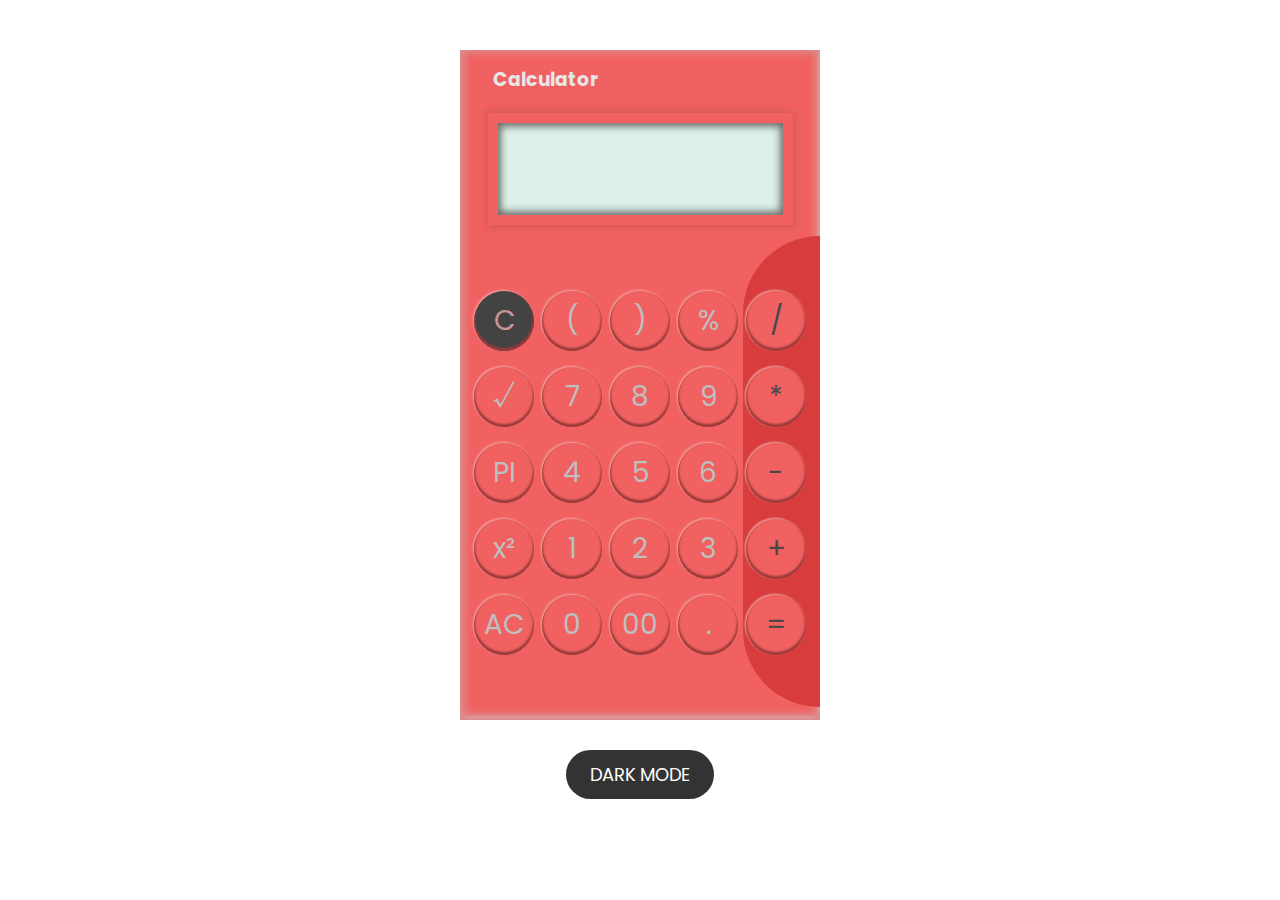
<file: index.html>
<!DOCTYPE html>
<html lang="en">
<head>
    <meta charset="UTF-8">
    <meta http-equiv="X-UA-Compatible" content="IE=edge">
    <meta name="viewport" content="width=device-width, initial-scale=1.0">
    <title>calculator</title>
    <link rel="stylesheet" href="css/style.css">
    <link href="https://fonts.googleapis.com/css2?family=Poppins:ital,wght@0,200;0,300;0,400;1,200;1,300&display=swap" rel="stylesheet">
    <link href="https://fonts.googleapis.com/css2?family=Orbitron&family=Roboto:wght@300&display=swap" rel="stylesheet">
</head>
<body>
    <div class="container">
        <div class="calcularot">
        <h3>Calculator</h3>
        
        <input type="text" name="display" id="display"></br>
        <table></br>
            <tr>
                <td><button class="clear">C</button></td>
                <td><button>(</button></td>
                <td><button>)</button></td>
                <td><button class="modu">%</button></td>
                <td><button class="divition">/</button></td>
            </tr>
            <tr>
                <td><button>√</button></td>
                <td><button>7</button></td>
                <td><button>8</button></td>
                <td><button>9</button></td>
                <td><button class="mul">*</button></td>
            </tr>
            <tr>
                <td><button>PI</button></td>
                <td><button>4</button></td>
                <td><button>5</button></td>
                <td><button>6</button></td>
                <td><button class="sub">-</button></td>
            </tr>
            <tr>
                <td><button>x²</button></td>
                <td><button>1</button></td>
                <td><button>2</button></td>
                <td><button>3</button></td>
                <td><button class="add">+</button></td>
                
            </tr>
            <tr>
                <td><button class="acbut">AC</button></td>
                <td><button>0</button></td>
                <td><button>00</button></td>
                <td><button>.</button></td>
                <td><button class="equal">=</button></td>
            </tr>
        </table>           
    </div>
    <div class="darkmode">
    <a href="index-dark.html">Dark Mode</a>
    </div>    
    </div>    
</body>
<script src="index.js"></script>
</html>
</file>
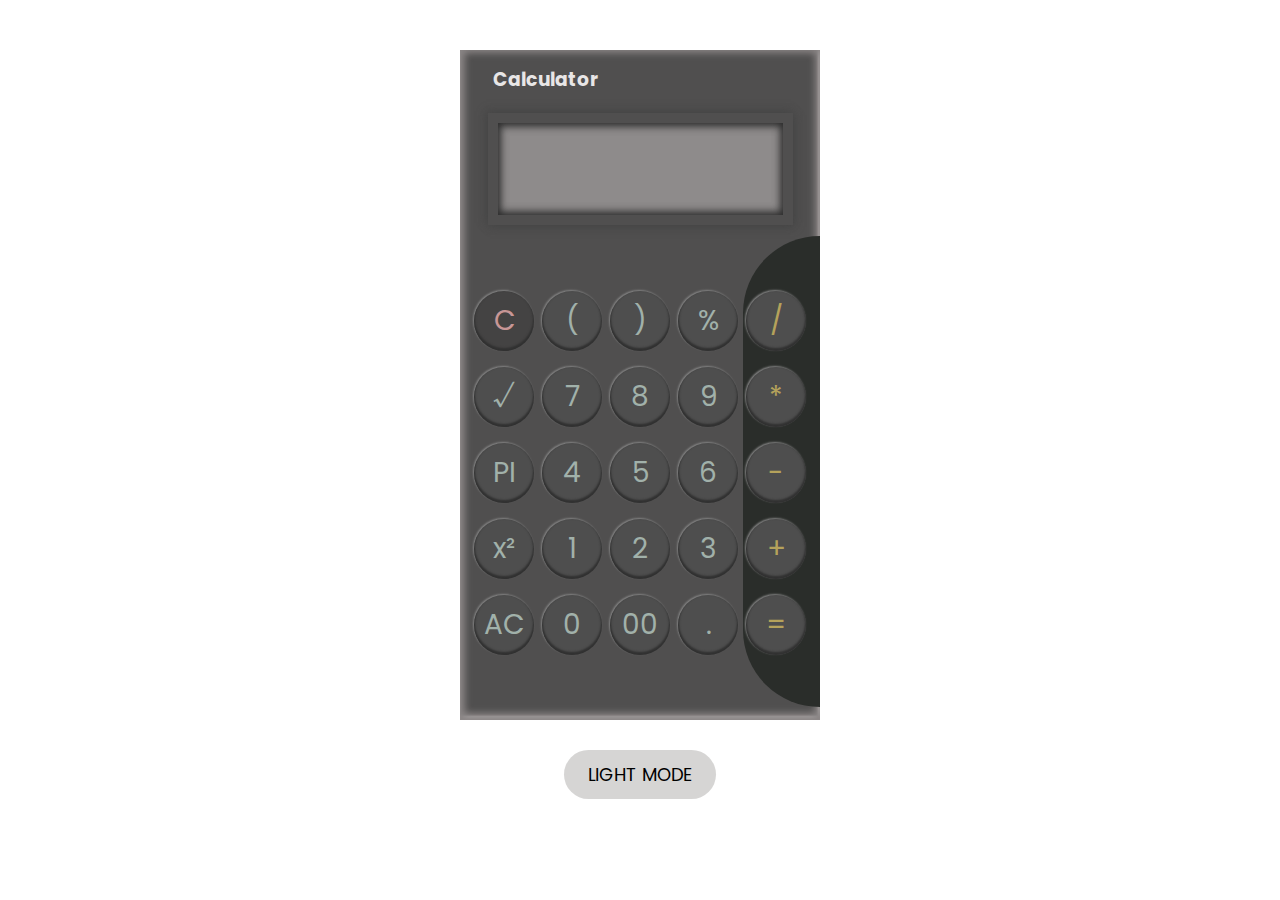
<file: index-dark.html>
<!DOCTYPE html>
<html lang="en">
<head>
    <meta charset="UTF-8">
    <meta http-equiv="X-UA-Compatible" content="IE=edge">
    <meta name="viewport" content="width=device-width, initial-scale=1.0">
    <title>calculator</title>
    <link rel="stylesheet" href="css/style.css">
    <link href="https://fonts.googleapis.com/css2?family=Poppins:ital,wght@0,200;0,300;0,400;1,200;1,300&display=swap" rel="stylesheet">
    <link href="https://fonts.googleapis.com/css2?family=Orbitron&family=Roboto:wght@300&display=swap" rel="stylesheet">
</head>
<body>
    <div class="container">
        <div class="calcularot dark-mode-calcularot">
        <h3>Calculator</h3>
        <input type="text" name="display" id="display"></br>
        <table></br>
            <tr>
                <td><button class="clear">C</button></td>
                <td><button>(</button></td>
                <td><button>)</button></td>
                <td><button class="modu">%</button></td>
                <td><button class="divition">/</button></td>
            </tr>
            <tr>
                <td><button>√</button></td>
                <td><button>7</button></td>
                <td><button>8</button></td>
                <td><button>9</button></td>
                <td><button class="mul">*</button></td>
            </tr>
            <tr>
                <td><button>PI</button></td>
                <td><button>4</button></td>
                <td><button>5</button></td>
                <td><button>6</button></td>
                <td><button class="sub">-</button></td>
            </tr>
            <tr>
                <td><button>x²</button></td>
                <td><button>1</button></td>
                <td><button>2</button></td>
                <td><button>3</button></td>
                <td><button class="add">+</button></td>
                
            </tr>
            <tr>
                <td><button>AC</button></td>
                <td><button>0</button></td>
                <td><button>00</button></td>
                <td><button>.</button></td>
                <td><button class="equal">=</button></td>
            </tr>
        </table>
    </div>
    <div class="darkmode light-mode">
    <a href="index.html">Light Mode</a>
    </div>    
    </div>   
</body>
<script src="index.js"></script>
</html>
</file>
<file: css/style.css>
body{
    font-family: 'Poppins', sans-serif !important;
}

.container{
    text-align: center;
}
table{
    margin: auto;
}
h3{
    margin-top: 50px;
    color: #e8e6e6;
    padding-right: 190px;
    padding-top: 15px;
}
.dark-mode-calcularot h3 {
    margin-top: 50px;
    color: #e8e6e6;
    padding-right: 190px;
    padding-top: 15px;
}
.secondrow button{
    margin-top: 10px;
}
.threerow button{
    margin-top: 10px;
}
.fourrow button{
    margin-top: 10px;
}
.fiverow button{
    margin-top: 10px;
}

input {
    font-family: 'Roboto', sans-serif;
    font-size: 38px;
    border: 10px solid #f16161;
    width: 270px;
    outline: none;
    color: #3b3b3b;
    text-align: right;
    padding-right: 10px;
    padding-left: 5px;
    margin-bottom: 30px;
    height: 90px;
    box-shadow: -2px -2px 8px 0px rgb(210 91 90), 2px 2px 8px 0px rgb(210 91 90), inset -2px -3px 8px 0px rgb(107 103 103), inset 2px 3px 8px 0px rgb(107 103 103);
	background: #dcf1e8;
}
.dark-mode-calcularot input {
    font-family: 'Roboto', sans-serif;
    background: #8e8b8b;
    color: #fff;
    border: 10px solid #504f4f;
    box-shadow: -2px -2px 8px 0px #464646, 2px 2px 8px 0px #464646, inset -2px -3px 8px 0px #2d2d2d, inset 2px 3px 8px 0px #2d2d2d;
}
button {
    background: #f16161;
    font-size: 28px;
    text-align: center;
    color: #bebfbf;
    width: 60px;
    margin: 6px 2px;
    border: none;
    cursor: pointer;
    border-radius: 35px;
    height: 60px;
    box-shadow: -1px -1px 2px #f3a8a8, inset 0px -2px 2px 1px #9a3a3a;
    font-family: 'Poppins', sans-serif;
}

.calcularot {
    margin: auto;
    background-color: #f16161;
    box-shadow: inset 0px -2px 7px 5px #dc8a8a, inset -1px -3px 2px 1px #fff;
    width: 360px;
    height: 670px;
}
.clear{
    background: #444343;
    color: #c79696;
}
.dark-mode-calcularot .clear{
    background: #444343;
    color: #c79696;
}
.acbut{
    color: #bebfbf;
}
.add, .sub, .mul, .divition, .equal{
    background: #f16161;
    color: #4a4848;
}
.dark-mode-calcularot .add, .dark-mode-calcularot .sub, .dark-mode-calcularot .mul, .dark-mode-calcularot .divition, 
.dark-mode-calcularot .equal {
    color: #b5a25b;
}
.dark-mode-calcularot button {
    background: #4e4e4e;
    color: #a1b1aa;
    box-shadow: -1px -1px 2px #848484, inset 0px -2px 2px 1px #313131;
}
.calcularot.dark-mode-calcularot {
    background: #504f4f;
    box-shadow: inset 0px -2px 7px 5px #8a8585, inset -1px -3px 2px 1px #fff;
}

.darkmode {
    margin-top: 40px;
}
.darkmode a {
    background: #333;
    color: #fff;
    padding: 12px 24px;
    font-size: 18px;
    text-decoration: none;
    border-radius: 50px;
    text-transform: uppercase;
    line-height: 30px;
}
.darkmode a:hover {
    background: #6b6764;
}

.darkmode.light-mode a {
    background: #d6d5d4;
    color: #000;
}
.darkmode.light-mode a:hover {
    background: #f5e7e7;
    color: #000;
}


/*  */
tbody{
    position: relative;
}
tbody::before {
    background: #d83c3c;
    position: absolute;
    content: '';
    width: 77px;
    height: 471px;
    bottom: -45px;
    right: -11px;
    border-radius: 85px 0px 0px 85px;
}
.dark-mode-calcularot tbody::before {
    background: #2a2d2a;
} 
tr {
    z-index: 999999 !important;
    position: relative;
}
</file>
